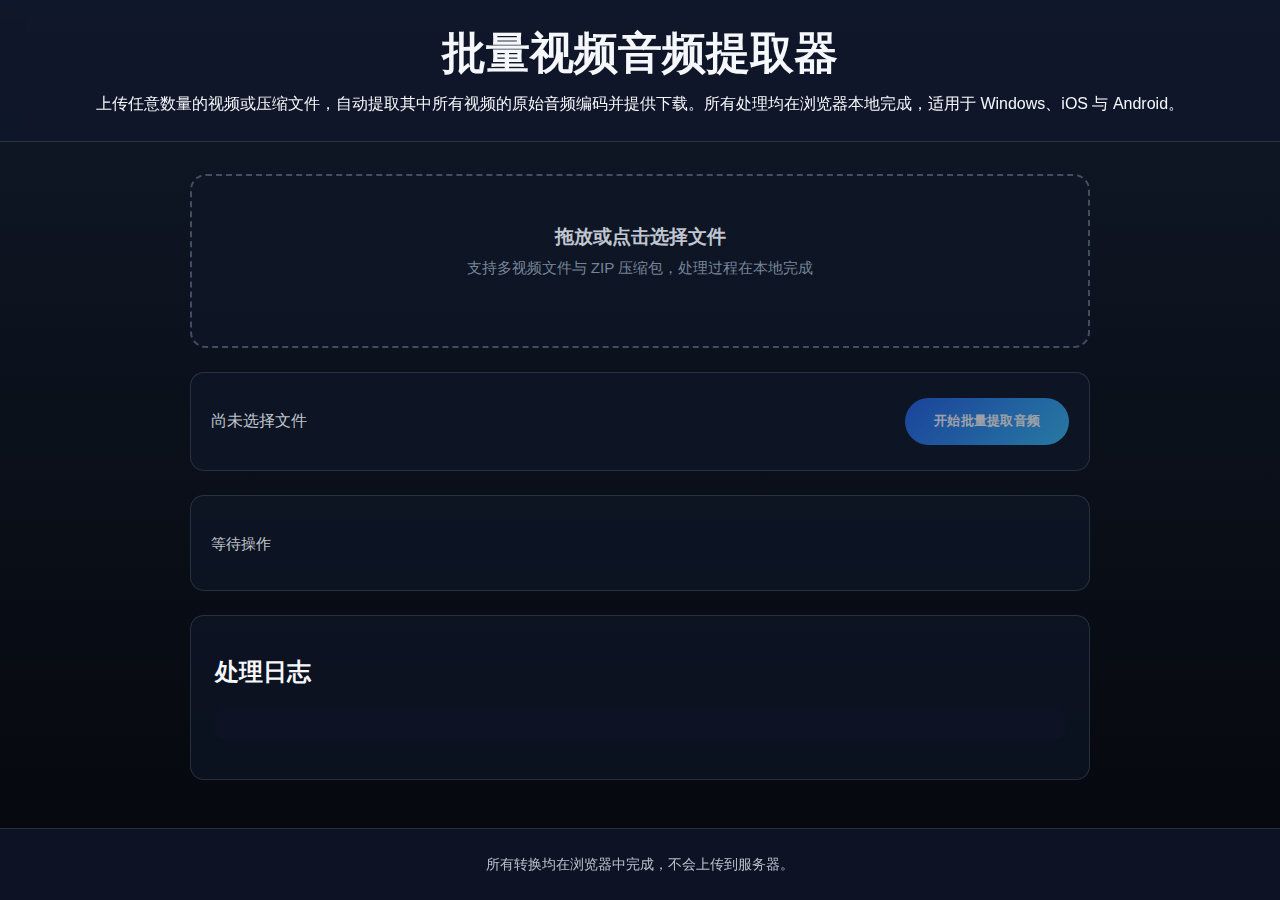
<file: index.html>
<!DOCTYPE html>
<html lang="zh-Hans">
  <head>
    <meta charset="utf-8" />
    <meta name="viewport" content="width=device-width, initial-scale=1" />
    <title>批量视频音频提取器</title>
    <link rel="stylesheet" href="styles.css" />
  </head>
  <body>
    <header>
      <h1>批量视频音频提取器</h1>
      <p>上传任意数量的视频或压缩文件，自动提取其中所有视频的原始音频编码并提供下载。所有处理均在浏览器本地完成，适用于 Windows、iOS 与 Android。</p>
    </header>
    <main>
      <section class="uploader" id="drop-zone">
        <input
          type="file"
          id="file-input"
          accept="video/*,.zip,application/zip"
          multiple
        />
        <label for="file-input" id="file-label">
          <span class="label-main">拖放或点击选择文件</span>
          <span class="label-sub">支持多视频文件与 ZIP 压缩包，处理过程在本地完成</span>
        </label>
      </section>
      <section class="controls">
        <div class="file-info" id="file-info">尚未选择文件</div>
        <button id="convert-btn" disabled>开始批量提取音频</button>
      </section>
      <section class="progress" aria-live="polite">
        <div class="progress-bar" id="progress-bar"></div>
        <div class="status" id="status">等待操作</div>
      </section>
      <section class="result" id="result" hidden>
        <h2>提取完成</h2>
        <p id="result-summary"></p>
        <div id="download-list" class="download-list"></div>
      </section>
      <section class="log" aria-live="polite">
        <h2>处理日志</h2>
        <pre id="log-output"></pre>
      </section>
    </main>
    <footer>
      <p>所有转换均在浏览器中完成，不会上传到服务器。</p>
    </footer>
    <script type="module" src="app.js"></script>
  </body>
</html>
</file>
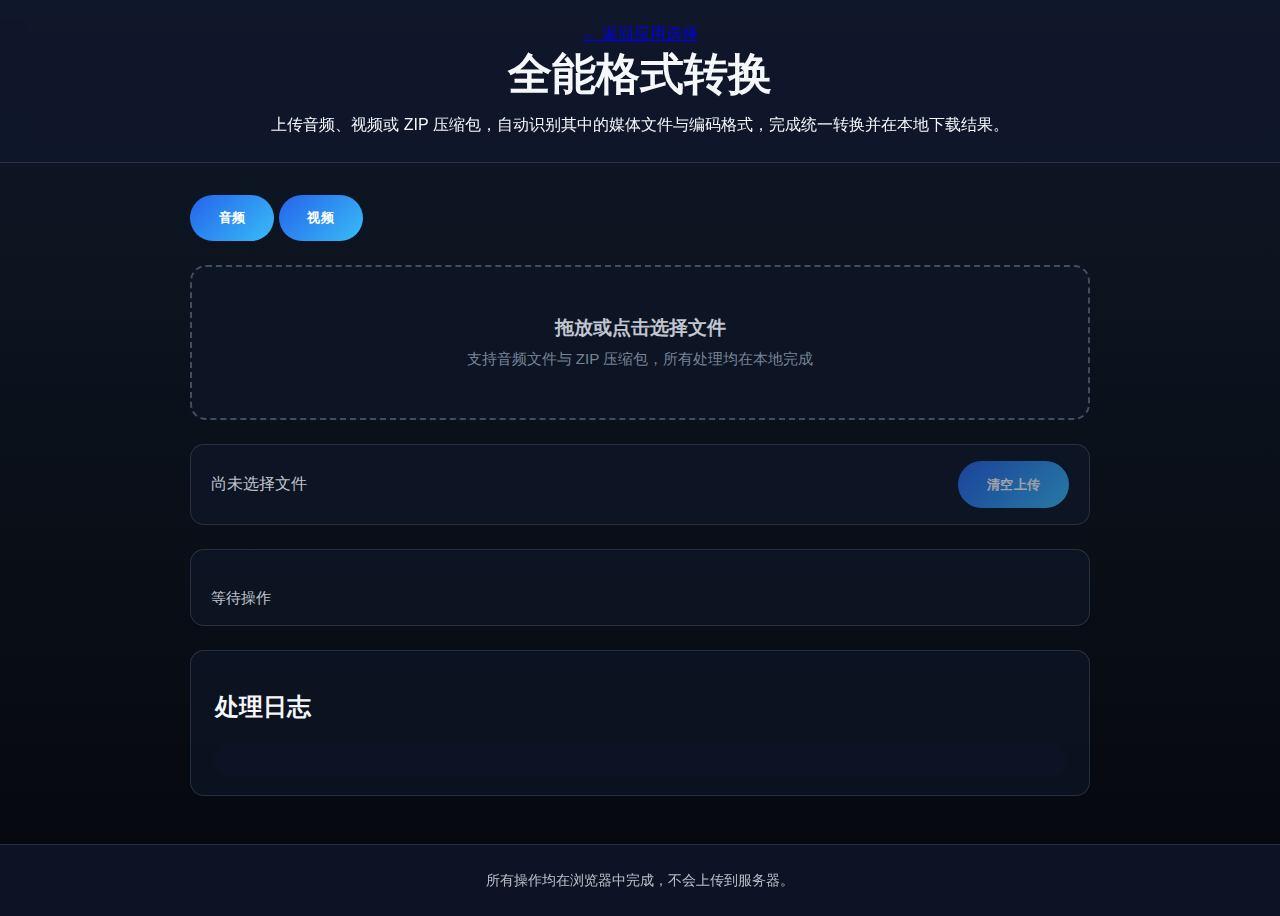
<file: converter.html>
<!DOCTYPE html>
<html lang="zh-Hans">
  <head>
    <meta charset="utf-8" />
    <meta name="viewport" content="width=device-width, initial-scale=1" />
    <meta http-equiv="Cache-Control" content="no-cache, no-store, must-revalidate" />
    <meta http-equiv="Pragma" content="no-cache" />
    <meta http-equiv="Expires" content="0" />
    <title>全能格式转换 · 音视频操作</title>
    <link rel="stylesheet" href="styles.css?v=20240729a" />
  </head>
  <body class="converter-page">
    <header>
      <nav class="top-nav" aria-label="页面导航">
        <a class="back-link" href="index.html">← 返回应用选择</a>
      </nav>
      <h1>全能格式转换</h1>
      <p>
        上传音频、视频或 ZIP 压缩包，自动识别其中的媒体文件与编码格式，完成统一转换并在本地下载结果。
      </p>
    </header>
    <main>
      <div class="mode-tabs" role="tablist" aria-label="转换类型">
        <button
          type="button"
          class="mode-tab is-active"
          data-mode="audio"
          role="tab"
          aria-selected="true"
        >音频</button>
        <button
          type="button"
          class="mode-tab"
          data-mode="video"
          role="tab"
          aria-selected="false"
          tabindex="-1"
        >视频</button>
      </div>
      <section class="uploader" id="drop-zone">
        <input
          type="file"
          id="file-input"
          multiple
        />
        <label for="file-input" id="file-label">
          <span class="label-main">拖放或点击选择文件</span>
          <span class="label-sub">支持音频、视频与 ZIP 压缩包，所有处理均在本地完成</span>
        </label>
      </section>
      <section class="controls">
        <div class="file-info" id="file-info">尚未选择文件</div>
        <button id="clear-btn" type="button" class="ghost-button" disabled>清空上传</button>
      </section>
      <section class="analysis" id="analysis-section" hidden>
        <h2>文件详情</h2>
        <div class="analysis-summary" id="analysis-summary"></div>
        <div class="table-wrapper">
          <table>
            <thead>
              <tr>
                <th scope="col">
                  <button type="button" class="sort-button" data-sort-key="displayName">
                    <span class="sort-button-label">文件</span>
                  </button>
                </th>
                <th scope="col">
                  <button type="button" class="sort-button" data-sort-key="type">
                    <span class="sort-button-label">类型</span>
                  </button>
                </th>
                <th scope="col" class="analysis-size">
                  <button type="button" class="sort-button" data-sort-key="size">
                    <span class="sort-button-label">大小</span>
                  </button>
                </th>
                <th scope="col" class="analysis-time">
                  <button type="button" class="sort-button" data-sort-key="uploadedAt">
                    <span class="sort-button-label">上传时间</span>
                  </button>
                </th>
                <th scope="col" class="analysis-time">
                  <button type="button" class="sort-button" data-sort-key="createdAt">
                    <span class="sort-button-label">创建时间</span>
                  </button>
                </th>
                <th scope="col">
                  <button type="button" class="sort-button" data-sort-key="container">
                    <span class="sort-button-label">容器</span>
                  </button>
                </th>
                <th scope="col" class="column-video-only">
                  <button type="button" class="sort-button" data-sort-key="resolution">
                    <span class="sort-button-label">分辨率</span>
                  </button>
                </th>
                <th scope="col" class="column-video-only">
                  <button type="button" class="sort-button" data-sort-key="frameRate">
                    <span class="sort-button-label">帧率</span>
                  </button>
                </th>
                <th scope="col">
                  <button type="button" class="sort-button" data-sort-key="videoCodec">
                    <span class="sort-button-label">视频编码</span>
                  </button>
                </th>
                <th scope="col">
                  <button type="button" class="sort-button" data-sort-key="audioCodec">
                    <span class="sort-button-label">音频编码</span>
                  </button>
                </th>
                <th scope="col" class="analysis-actions">操作</th>
              </tr>
            </thead>
            <tbody id="analysis-body"></tbody>
          </table>
        </div>
      </section>
      <section class="config" id="config-section" hidden>
        <h2>转换设置</h2>
        <form id="config-form">
          <fieldset class="config-block">
            <legend>默认预设</legend>
            <div class="field">
              <label for="preset-select">预设方案</label>
              <select id="preset-select">
                <option value="none" selected>不使用</option>
                <option value="ultra">极高</option>
                <option value="high">高</option>
                <option value="medium">中</option>
                <option value="low">低</option>
                <option value="verylow">极低</option>
              </select>
            </div>
            <div class="field" id="preset-container-group" hidden>
              <label for="preset-container-select">目标容器</label>
              <select id="preset-container-select"></select>
            </div>
            <p class="helper-text" id="preset-hint">
              选择预设可快速完成配置，编码将根据容器自动选择常用格式。
            </p>
          </fieldset>
          <fieldset class="config-block" id="video-options" hidden>
            <legend>视频设置</legend>
            <div class="field">
              <label for="video-container-select">目标容器</label>
              <select id="video-container-select"></select>
            </div>
            <div class="field">
              <label for="video-codec-select">视频编码</label>
              <select id="video-codec-select"></select>
            </div>
            <div class="field">
              <label for="video-quality-select">视频质量</label>
              <select id="video-quality-select">
                <option value="lossless">无损</option>
                <option value="ultra">极高</option>
                <option value="high">高</option>
                <option value="medium" selected>中</option>
                <option value="low">低</option>
                <option value="verylow">极低</option>
                <option value="custom">自定义</option>
              </select>
            </div>
            <p class="helper-text" id="video-lossless-hint">
              无损仅在原编码与目标编码一致或均为无损编码时生效，其余情况下与“极高”一致。
            </p>
            <div class="field" id="video-custom-group" hidden>
              <label for="video-custom-crf">自定义参数</label>
              <div class="inline-inputs">
                <input type="number" id="video-custom-crf" min="0" max="63" step="1" placeholder="CRF" />
                <input type="number" id="video-custom-bitrate" min="0" step="100" placeholder="目标码率 (kbps)" />
              </div>
              <p class="helper-text">留空表示保持默认，仅需填写需要覆盖的参数。</p>
            </div>
          </fieldset>
          <fieldset class="config-block" id="audio-options" hidden>
            <legend>音频设置</legend>
            <div class="field" id="audio-container-group">
              <label for="audio-container-select">目标容器</label>
              <select id="audio-container-select"></select>
            </div>
            <div class="field">
              <label for="audio-codec-select">音频编码</label>
              <select id="audio-codec-select"></select>
            </div>
            <div class="field">
              <label for="audio-quality-select">音频质量</label>
              <select id="audio-quality-select">
                <option value="lossless">无损</option>
                <option value="ultra">极高</option>
                <option value="high">高</option>
                <option value="medium" selected>中</option>
                <option value="low">低</option>
                <option value="verylow">极低</option>
                <option value="custom">自定义</option>
              </select>
            </div>
            <div class="field" id="audio-custom-group" hidden>
              <label for="audio-custom-bitrate">自定义音频码率 (kbps)</label>
              <input type="number" id="audio-custom-bitrate" min="8" step="8" placeholder="如 320" />
            </div>
            <p class="helper-text" id="lossless-hint">
              无损仅在原编码与目标编码一致或均为无损编码时生效，其余情况下与“极高”一致。
            </p>
          </fieldset>
        </form>
        <div class="config-actions">
          <button id="convert-btn" type="button" disabled>开始转换</button>
        </div>
      </section>
      <section class="progress" aria-live="polite">
        <div class="progress-bar" id="progress-bar"></div>
        <div class="status" id="status">等待操作</div>
      </section>
      <section class="result" id="result" hidden>
        <h2>转换完成</h2>
        <p id="result-summary"></p>
        <div class="download-actions">
          <button id="download-all-btn" hidden>下载全部</button>
        </div>
        <div id="download-list" class="download-list"></div>
      </section>
      <section class="log" aria-live="polite">
        <h2>处理日志</h2>
        <pre id="log-output"></pre>
      </section>
    </main>
    <div class="modal" id="detail-modal" hidden>
      <div class="modal-backdrop" data-close="true"></div>
      <div
        class="modal-dialog"
        role="dialog"
        aria-modal="true"
        aria-labelledby="detail-modal-title"
        tabindex="-1"
      >
        <header class="modal-header">
          <h3 id="detail-modal-title">文件详情</h3>
          <button type="button" class="modal-close" id="detail-modal-close" aria-label="关闭详情">
            &times;
          </button>
        </header>
        <div class="modal-content" id="detail-modal-content"></div>
      </div>
    </div>
    <footer>
      <p>所有操作均在浏览器中完成，不会上传到服务器。</p>
    </footer>
    <script type="module" src="converter.js?v=20240729a"></script>
  </body>
</html>
</file>
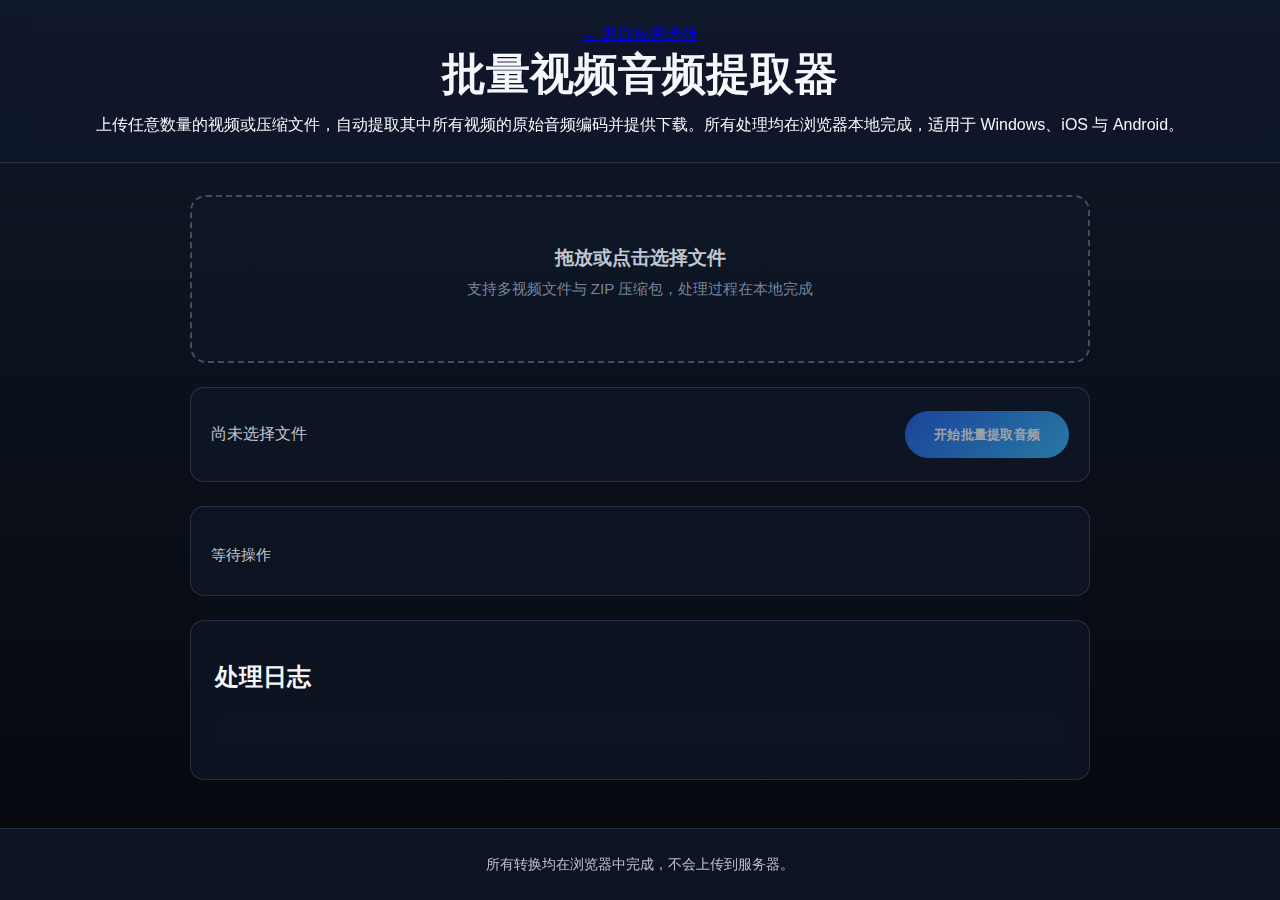
<file: extractor.html>
<!DOCTYPE html>
<html lang="zh-Hans">
  <head>
    <meta charset="utf-8" />
    <meta name="viewport" content="width=device-width, initial-scale=1" />
    <title>批量视频音频提取器 · 音视频操作</title>
    <link rel="stylesheet" href="styles.css" />
  </head>
  <body>
    <header>
      <nav class="top-nav" aria-label="页面导航">
        <a class="back-link" href="index.html">← 返回应用选择</a>
      </nav>
      <h1>批量视频音频提取器</h1>
      <p>
        上传任意数量的视频或压缩文件，自动提取其中所有视频的原始音频编码并提供下载。所有处理均在浏览器本地完成，适用于
        Windows、iOS 与 Android。
      </p>
    </header>
    <main>
      <section class="uploader" id="drop-zone">
        <input
          type="file"
          id="file-input"
          accept="video/*,.zip,application/zip"
          multiple
        />
        <label for="file-input" id="file-label">
          <span class="label-main">拖放或点击选择文件</span>
          <span class="label-sub">支持多视频文件与 ZIP 压缩包，处理过程在本地完成</span>
        </label>
      </section>
      <section class="controls">
        <div class="file-info" id="file-info">尚未选择文件</div>
        <button id="convert-btn" disabled>开始批量提取音频</button>
      </section>
      <section class="progress" aria-live="polite">
        <div class="progress-bar" id="progress-bar"></div>
        <div class="status" id="status">等待操作</div>
      </section>
      <section class="result" id="result" hidden>
        <h2>提取完成</h2>
        <p id="result-summary"></p>
        <div id="download-list" class="download-list"></div>
      </section>
      <section class="log" aria-live="polite">
        <h2>处理日志</h2>
        <pre id="log-output"></pre>
      </section>
    </main>
    <footer>
      <p>所有转换均在浏览器中完成，不会上传到服务器。</p>
    </footer>
    <script type="module" src="app.js"></script>
  </body>
</html>
</file>
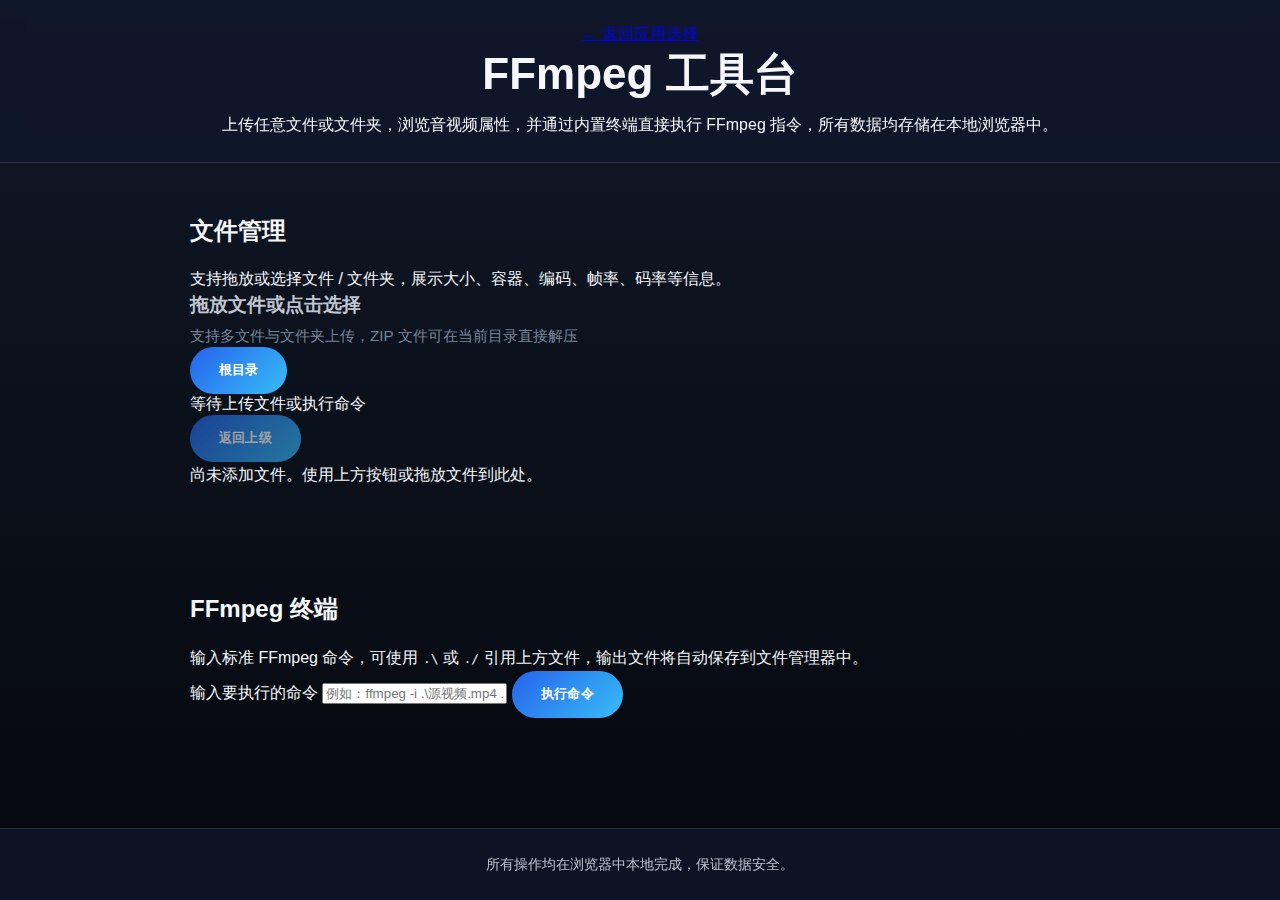
<file: ffmpeg.html>
<!DOCTYPE html>
<html lang="zh-Hans">
  <head>
    <meta charset="utf-8" />
    <meta name="viewport" content="width=device-width, initial-scale=1" />
    <meta http-equiv="Cache-Control" content="no-cache, no-store, must-revalidate" />
    <meta http-equiv="Pragma" content="no-cache" />
    <meta http-equiv="Expires" content="0" />
    <title>FFmpeg 工具台 · 音视频操作</title>
    <link rel="stylesheet" href="styles.css?v=20240729b" />
  </head>
  <body class="ffmpeg-page">
    <header>
      <nav class="top-nav" aria-label="页面导航">
        <a class="back-link" href="index.html">← 返回应用选择</a>
      </nav>
      <h1>FFmpeg 工具台</h1>
      <p>
        上传任意文件或文件夹，浏览音视频属性，并通过内置终端直接执行 FFmpeg 指令，所有数据均存储在本地浏览器中。
      </p>
    </header>
    <main>
      <section class="file-manager" aria-label="文件管理">
        <div class="section-header">
          <h2>文件管理</h2>
          <p>支持拖放或选择文件 / 文件夹，展示大小、容器、编码、帧率、码率等信息。</p>
        </div>
        <div class="file-uploader" id="file-drop-zone">
          <input type="file" id="file-input" multiple webkitdirectory directory />
          <label for="file-input" id="file-label">
            <span class="label-main">拖放文件或点击选择</span>
            <span class="label-sub">支持多文件与文件夹上传，ZIP 文件可在当前目录直接解压</span>
          </label>
        </div>
        <div class="file-toolbar" aria-live="polite">
          <div class="breadcrumbs" id="breadcrumbs" aria-label="当前位置"></div>
          <div class="file-status" id="file-status"></div>
          <button type="button" id="go-up-btn" class="ghost-button" disabled>返回上级</button>
        </div>
        <div class="file-table-wrapper table-wrapper">
          <table aria-label="文件列表">
            <thead>
              <tr>
                <th scope="col">名称</th>
                <th scope="col" class="file-size-column">大小</th>
                <th scope="col">容器</th>
                <th scope="col">视频编码</th>
                <th scope="col">音频编码</th>
                <th scope="col">帧率</th>
                <th scope="col">码率</th>
                <th scope="col" class="file-actions-column">操作</th>
              </tr>
            </thead>
            <tbody id="file-table-body"></tbody>
          </table>
          <div class="empty-state" id="file-empty-state">
            <p>尚未添加文件。使用上方按钮或拖放文件到此处。</p>
          </div>
        </div>
      </section>
      <section class="terminal" aria-label="FFmpeg 终端">
        <div class="section-header">
          <h2>FFmpeg 终端</h2>
          <p>
            输入标准 FFmpeg 命令，可使用 <code>.\</code> 或 <code>./</code> 引用上方文件，输出文件将自动保存到文件管理器中。
          </p>
        </div>
        <div class="terminal-output" id="terminal-output" aria-live="polite"></div>
        <form id="terminal-form" autocomplete="off">
          <label class="sr-only" for="terminal-input">输入要执行的命令</label>
          <input
            type="text"
            id="terminal-input"
            name="terminal-input"
            placeholder="例如：ffmpeg -i .\源视频.mp4 .\输出音频.wav"
            required
          />
          <button type="submit" id="terminal-run-btn">执行命令</button>
        </form>
      </section>
    </main>
    <footer>
      <p>所有操作均在浏览器中本地完成，保证数据安全。</p>
    </footer>
    <script type="module" src="ffmpeg-app.js?v=20240729b"></script>
  </body>
</html>
</file>
<file: styles.css>
:root {
  color-scheme: light dark;
  font-family: "Segoe UI", "PingFang SC", "Hiragino Sans GB", "Microsoft YaHei", sans-serif;
  background: linear-gradient(180deg, #101928 0%, #05070c 100%);
  color: #f5f7fa;
}

body {
  margin: 0;
  min-height: 100vh;
  display: flex;
  flex-direction: column;
  align-items: stretch;
}

header,
footer {
  text-align: center;
  padding: 1.5rem 1rem;
  background: rgba(15, 23, 42, 0.8);
  backdrop-filter: blur(10px);
  border-bottom: 1px solid rgba(148, 163, 184, 0.2);
}

footer {
  margin-top: auto;
  border-top: 1px solid rgba(148, 163, 184, 0.2);
  border-bottom: none;
  font-size: 0.9rem;
  color: rgba(226, 232, 240, 0.8);
}

main {
  flex: 1;
  padding: 2rem 1rem 3rem;
  max-width: 900px;
  width: 100%;
  margin: 0 auto;
  display: grid;
  gap: 1.5rem;
}

h1 {
  margin: 0 0 0.5rem;
  font-size: clamp(2rem, 4vw, 2.75rem);
}

p {
  margin: 0;
  line-height: 1.6;
}

.uploader {
  position: relative;
  border: 2px dashed rgba(148, 163, 184, 0.4);
  border-radius: 16px;
  padding: 3rem 1rem;
  text-align: center;
  transition: border-color 0.3s ease, background 0.3s ease;
  background: rgba(15, 23, 42, 0.6);
}

.uploader.dragover {
  border-color: #38bdf8;
  background: rgba(59, 130, 246, 0.15);
}

#file-input {
  position: absolute;
  inset: 0;
  opacity: 0;
  cursor: pointer;
}

#file-label {
  display: flex;
  flex-direction: column;
  gap: 0.5rem;
  pointer-events: none;
  color: rgba(226, 232, 240, 0.85);
}

.label-main {
  font-size: 1.2rem;
  font-weight: 600;
}

.label-sub {
  font-size: 0.95rem;
  color: rgba(148, 163, 184, 0.8);
}

.controls {
  display: flex;
  flex-wrap: wrap;
  align-items: center;
  gap: 1rem;
  background: rgba(15, 23, 42, 0.6);
  padding: 1rem 1.25rem;
  border-radius: 14px;
  border: 1px solid rgba(148, 163, 184, 0.2);
}

.file-info {
  flex: 1;
  min-width: 200px;
  color: rgba(226, 232, 240, 0.85);
}

button {
  appearance: none;
  border: none;
  padding: 0.9rem 1.8rem;
  border-radius: 999px;
  background: linear-gradient(135deg, #2563eb, #38bdf8);
  color: #fff;
  font-weight: 600;
  letter-spacing: 0.02em;
  cursor: pointer;
  transition: transform 0.2s ease, box-shadow 0.2s ease, opacity 0.2s ease;
}

button:disabled {
  cursor: not-allowed;
  opacity: 0.6;
  box-shadow: none;
}

button:not(:disabled):hover {
  transform: translateY(-2px);
  box-shadow: 0 10px 25px rgba(56, 189, 248, 0.35);
}

.progress {
  background: rgba(15, 23, 42, 0.6);
  border-radius: 14px;
  border: 1px solid rgba(148, 163, 184, 0.2);
  padding: 1rem 1.25rem;
}

.progress-bar {
  height: 10px;
  border-radius: 999px;
  background: linear-gradient(135deg, #22d3ee, #0ea5e9);
  width: 0%;
  transition: width 0.2s ease;
}

.status {
  margin-top: 0.75rem;
  font-size: 0.95rem;
  color: rgba(226, 232, 240, 0.85);
}

.result,
.log {
  background: rgba(15, 23, 42, 0.6);
  border-radius: 14px;
  border: 1px solid rgba(148, 163, 184, 0.2);
  padding: 1.25rem 1.5rem;
}

.result p {
  margin: 0;
  color: rgba(226, 232, 240, 0.8);
}

.download-list {
  display: flex;
  flex-direction: column;
  gap: 0.75rem;
  margin-top: 1rem;
}

.download-list a {
  display: inline-flex;
  align-items: center;
  justify-content: space-between;
  gap: 1rem;
  padding: 0.75rem 1rem;
  border-radius: 12px;
  background: rgba(30, 41, 59, 0.75);
  color: #38bdf8;
  font-weight: 600;
  text-decoration: none;
  transition: background 0.2s ease, color 0.2s ease;
}

.download-list a:hover {
  background: rgba(59, 130, 246, 0.2);
  color: #7dd3fc;
}

.download-size {
  font-size: 0.85rem;
  color: rgba(226, 232, 240, 0.7);
  font-weight: 500;
}

.log pre {
  margin: 0;
  white-space: pre-wrap;
  word-break: break-word;
  max-height: 240px;
  overflow-y: auto;
  font-size: 0.85rem;
  color: rgba(148, 163, 184, 0.9);
  background: rgba(15, 23, 42, 0.45);
  padding: 1rem;
  border-radius: 10px;
}

@media (max-width: 600px) {
  main {
    padding: 1.5rem 1rem 2rem;
  }

  .controls {
    flex-direction: column;
    align-items: stretch;
  }

  button {
    width: 100%;
  }
}
</file>
